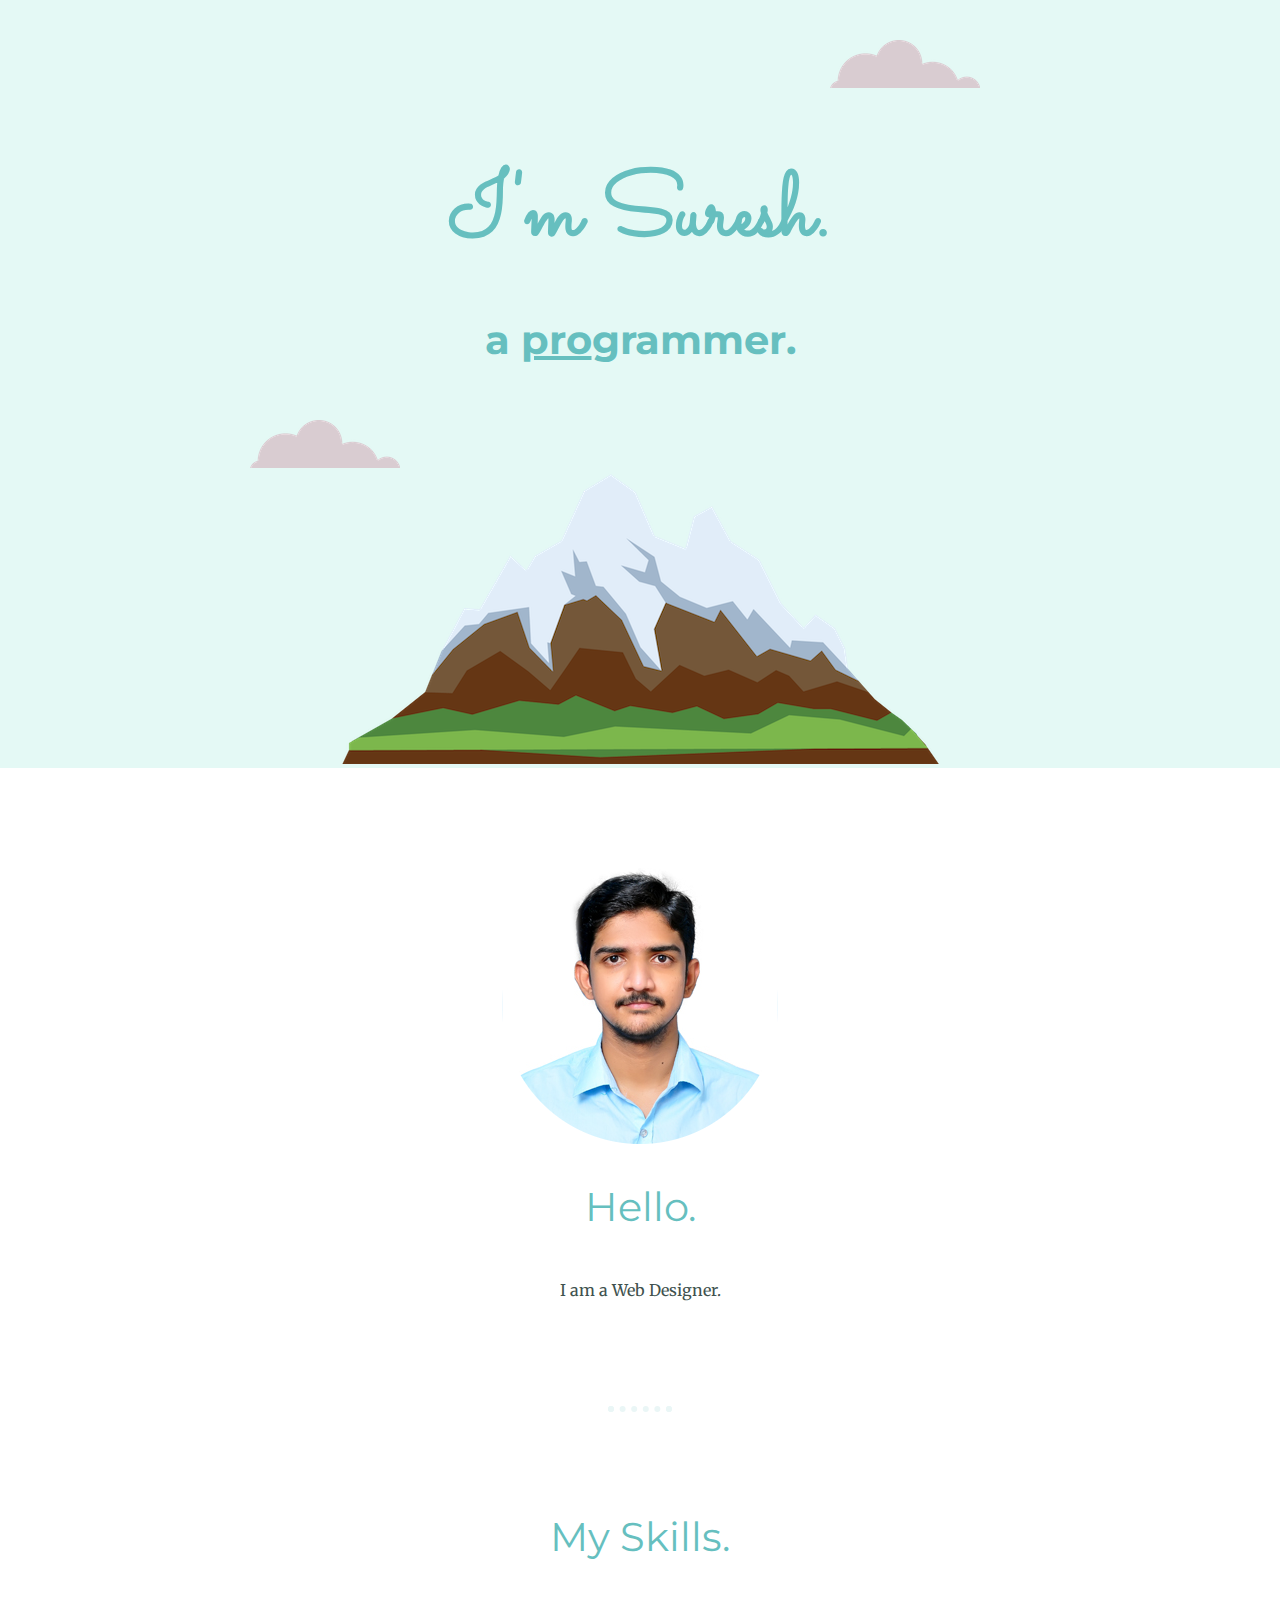
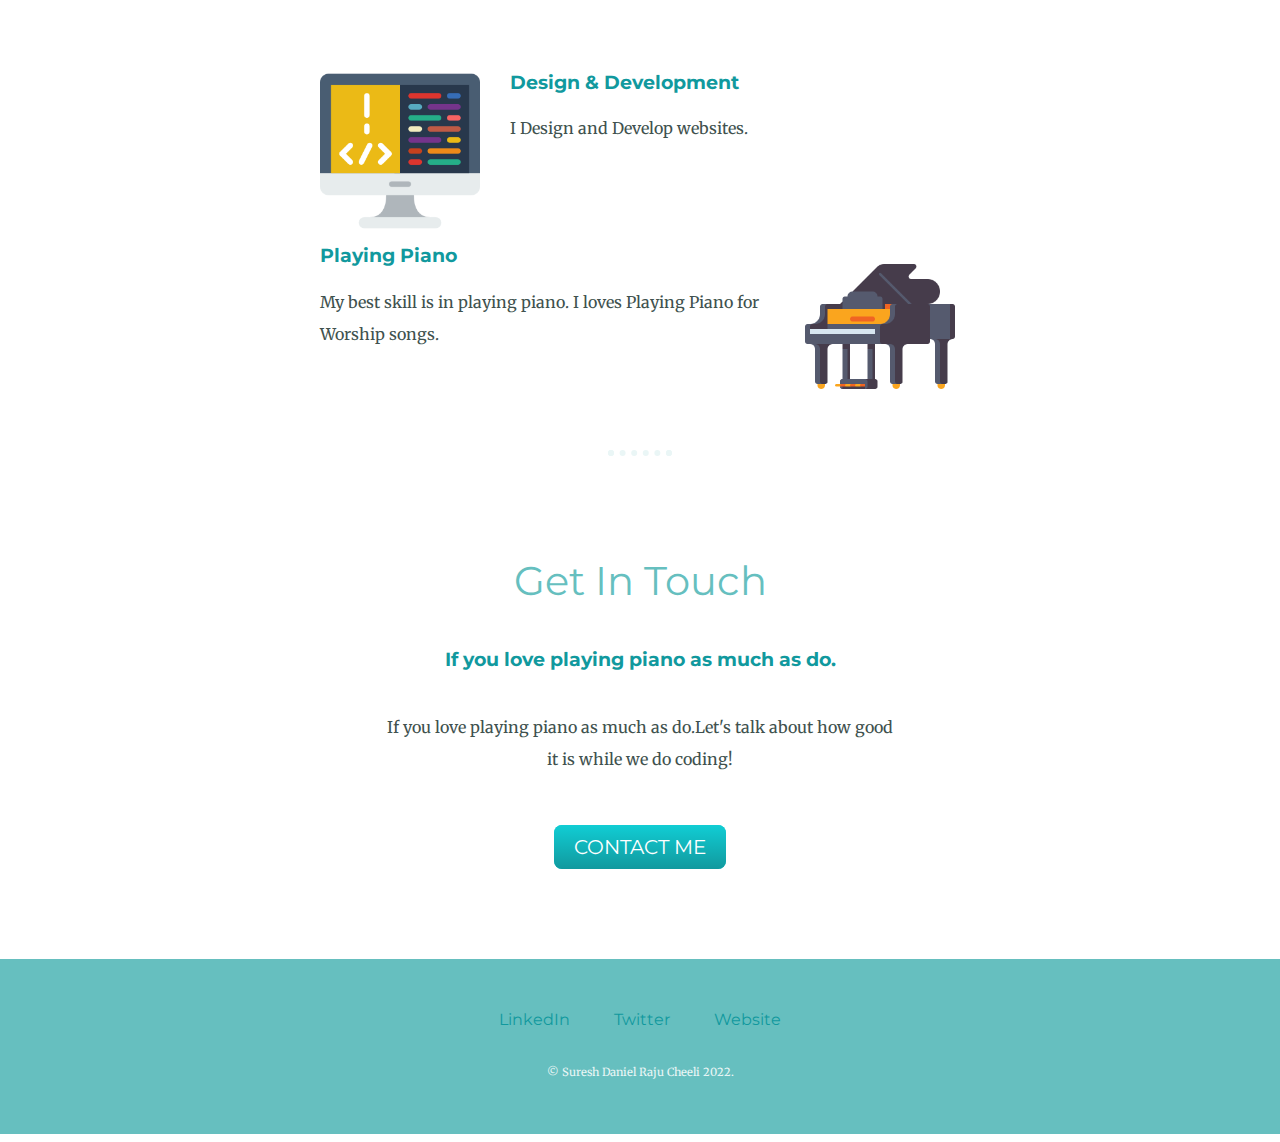
<file: index.html>
<!DOCTYPE html>
<html lang="en">
<head>
    <meta charset="UTF-8">
    <meta http-equiv="X-UA-Compatible" content="IE=edge">
    <meta name="viewport" content="width=device-width, initial-scale=1.0">
    <title>Suresh Daniel</title>
    <link rel="stylesheet" href="styles.css">
    <link rel="icon" href="favicon.ico">
    <link rel="preconnect" href="https://fonts.googleapis.com">
<link rel="preconnect" href="https://fonts.gstatic.com" crossorigin>
<link href="https://fonts.googleapis.com/css2?family=Merriweather&family=Montserrat:ital,wght@1,300&family=Sacramento&display=swap" rel="stylesheet">
</head>
<body>
    <div class="top-container">
        <img class="top-cloud" src="cloud.png" alt="cloud-img">
     <h1>I'm Suresh.</h1>
     <h2><strong>a <span>pro</span>grammer.</strong></h2>
     <img class="bottom-cloud" src="cloud.png" alt="cloud-img">
     <img src="mountain.png" alt="mount-img">
    </div>
     
     <div class="middle-container">
        <div class="profile">
          <img src="sureshcir.png" alt="Suresh-Photo">
          <h2>Hello.</h2>
          <p class="intro">I am a Web Designer.</p>
        </div>
        <hr>
        <div class="skills">
          <h2>My Skills.</h2>
          <div class="skill-row">
            <img class="code-img" src="coding.png" alt="img">
            <h3>Design & Development</h3>
            <p>I Design and Develop websites.</p>
          </div>
          <div class="skill-row">
            <img class="piano-img" src="grand-piano.png" alt="Piano img">
            <h3>Playing Piano</h3>
            <p>My best skill is in playing piano. I loves Playing Piano for Worship songs.</p>
          </div>
        </div>
        <hr>
        <div class="contact-me">
          <h2>Get In Touch</h2>
          <h3>If you love playing piano as much as do.</h3>
          <p class="contact-msg">If you love playing piano as much as do.Let's talk about how good it is while we do coding!</p>
          <a class="btn" href=contact.html>CONTACT ME</a>
        </div>
      </div>
      
      
      <div class="bottom-container">
        <a class="footer-link" href="https://www.linkedin.com/in/suresh-daniel-a49aa5179/">LinkedIn</a>
        <a class="footer-link" href="https://twitter.com/SureshD93193960">Twitter</a>
        <a class="footer-link" href="https://chsureshdaniel.github.io/cv/">Website</a>
        <p class="copywrite-msg">© Suresh Daniel Raju Cheeli 2022.</p>
      </div>
      
    
</body>
</html>
</file>
<file: styles.css>
body {
    margin-left: 0px;
    margin-right: 0px;
    margin-top: 0px;
    color: #40514e;
    text-align: center;
    font-family: 'Merriweather', serif;
}
h1 {
    font-size: 5.625rem;
    margin: 50px auto 0 auto;
    font-family: 'Sacramento', cursive;
    color: #66bfbf;
}
h2 {
    font-size: 2.5rem;
    font-family: 'Montserrat', sans-serif;
    color: #66bfbf;
    font-weight: normal;
    padding-bottom: 10px;
}
h3 {
    color: #11999e;
    font-family: 'Montserrat', sans-serif;
}
p {
    line-height: 2;
}
a {
    font-family: 'Montserrat', sans-serif;
    margin: 10px 20px;
    color: #11999e;
    text-decoration: none;
}
a:hover {
    color: #eaf6f6;
}
.copywrite-msg {
    font-size: 0.7rem;
    padding: 20px 0;
    color: #eaf6f6;
}
hr {
    border: dotted #eaf6f6 6px;
    border-bottom: none;
    width : 4%;
    margin: 100px auto;
}
.contact-msg {
    width: 40%;
    margin: 40px auto 60px;
}
.skill-row {
    width: 50%;
    margin: 100px auto 100px auto;
    text-align: left;
}
span {
    text-decoration: underline;
}
.code-img {
    width: 25%;
    float: left;
    margin-right: 30px;
}
.piano-img {
    width: 25%;
    float: right;
    margin-left: 30px;
}
.intro {
    width = 30%;
    margin: auto;
}
.top-container {
    background-color: #e4f9f5;
    position: relative;
    padding-top: 100px;
}
.middle-container {
    margin: 100px 0;
}
.bottom-container {
    background-color: #66bfbf;
    padding: 50px 0 20px;
    
}
.top-cloud {
    position: absolute;
    top: 40px;
    right: 300px;
}
.bottom-cloud {
    position: absolute;
    left: 250px;
    bottom: 300px;
}
.btn {
    background: #11cdd4;
    background-image: -webkit-linear-gradient(top, #11cdd4, #11999e);
    background-image: -moz-linear-gradient(top, #11cdd4, #11999e);
    background-image: -ms-linear-gradient(top, #11cdd4, #11999e);
    background-image: -o-linear-gradient(top, #11cdd4, #11999e);
    background-image: linear-gradient(to bottom, #11cdd4, #11999e);
    -webkit-border-radius: 8;
    -moz-border-radius: 8;
    border-radius: 8px;
    font-family: 'Montserrat', sans-serif;
    color: #ffffff;
    font-size: 20px;
    padding: 10px 20px 10px 20px;
    text-decoration: none;
  }
  
  .btn:hover {
    background: #30e3cb;
    background-image: -webkit-linear-gradient(top, #30e3cb, #2bc4ad);
    background-image: -moz-linear-gradient(top, #30e3cb, #2bc4ad);
    background-image: -ms-linear-gradient(top, #30e3cb, #2bc4ad);
    background-image: -o-linear-gradient(top, #30e3cb, #2bc4ad);
    background-image: linear-gradient(to bottom, #30e3cb, #2bc4ad);
    text-decoration: none;
  }
</file>
